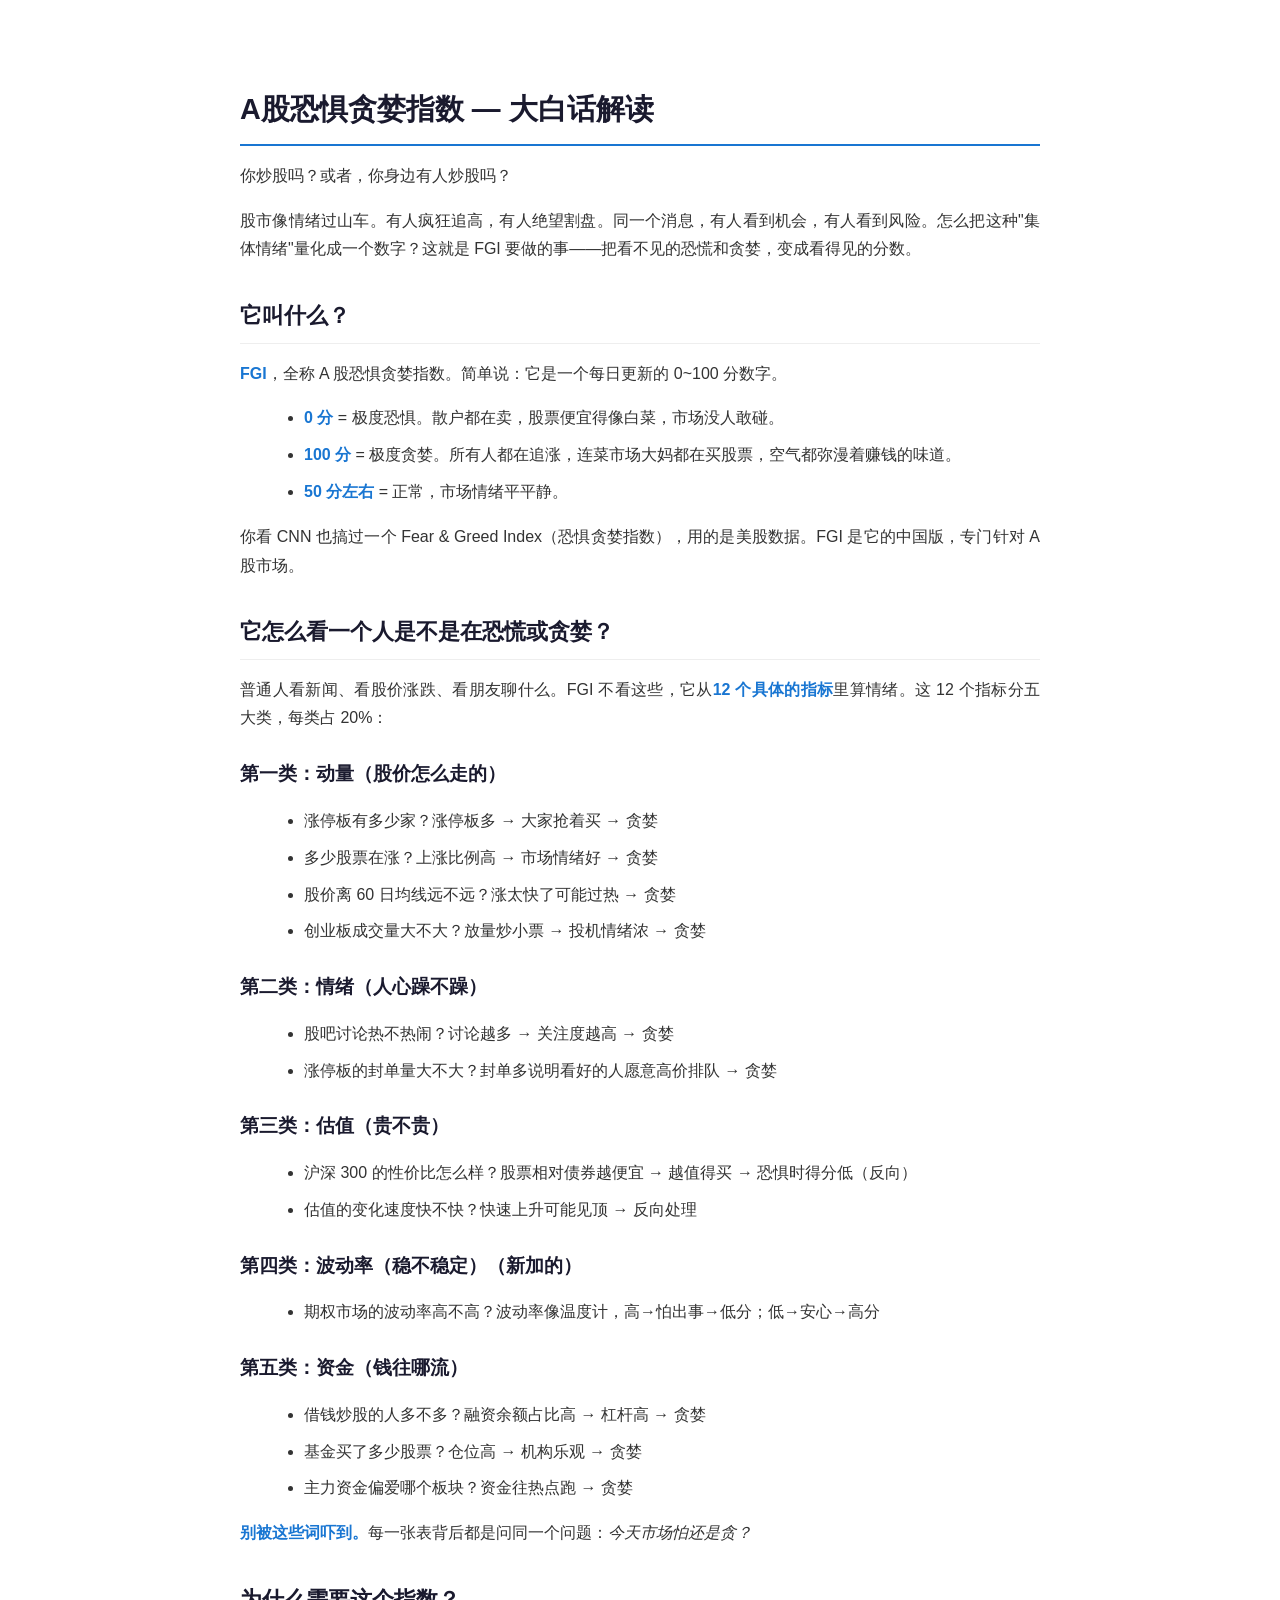
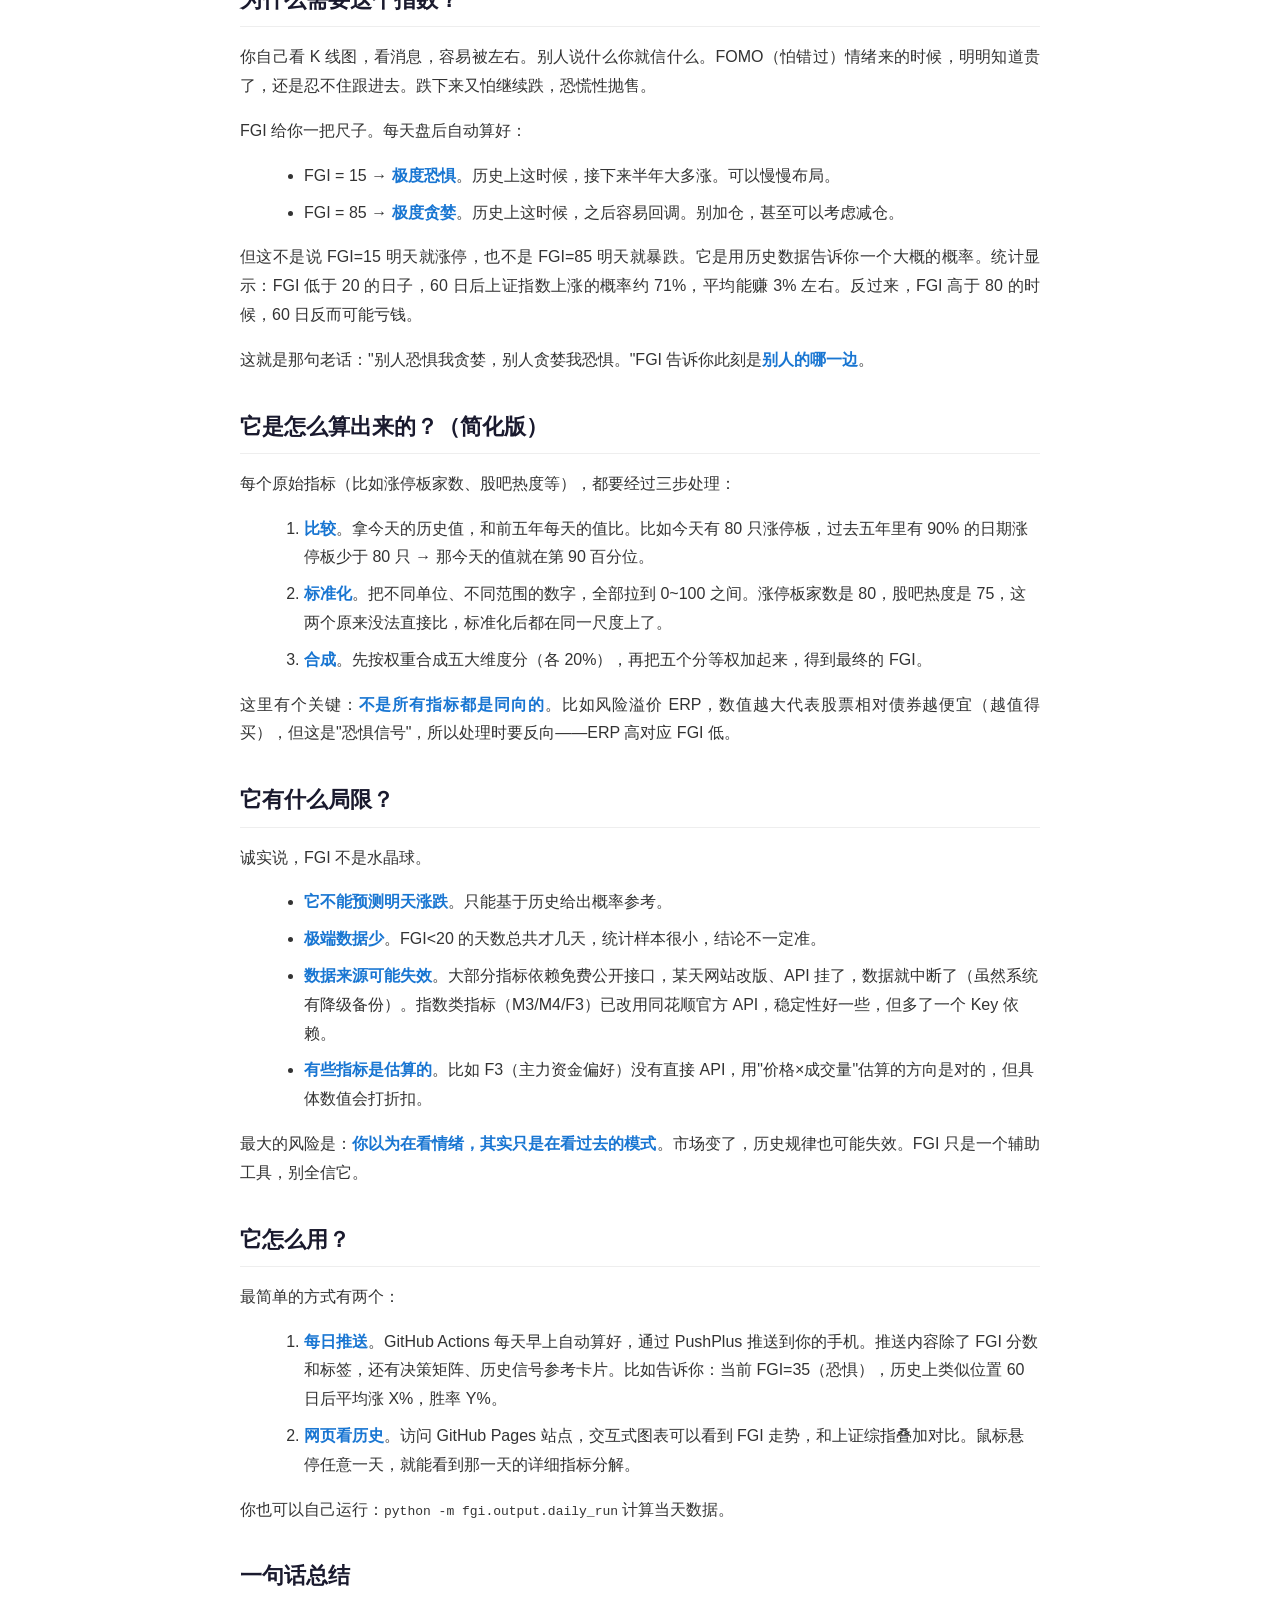
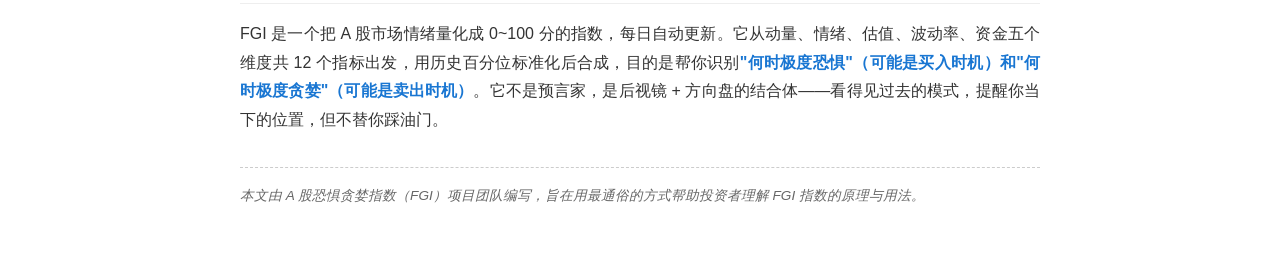
<file: docs/A股恐惧贪婪指数__简单解释.html>
<!DOCTYPE html>
<html lang="zh-CN">
<head>
  <meta charset="UTF-8">
  <meta name="viewport" content="width=device-width, initial-scale=1.0">
  <title>A股恐惧贪婪指数—大白话解读</title>
  <style>
    body {
      font-family: -apple-system, BlinkMacSystemFont, "SF Pro Text", "Helvetica Neue", "PingFang SC", "Microsoft YaHei", sans-serif;
      line-height: 1.8;
      color: #333;
      max-width: 800px;
      margin: 40px auto;
      padding: 20px;
      background: #fff;
    }
    h1, h2, h3 {
      color: #1a1a2e;
      margin-top: 24px;
      margin-bottom: 12px;
    }
    h1 { font-size: 1.8rem; border-bottom: 2px solid #1976d2; padding-bottom: 8px; }
    h2 { font-size: 1.4rem; border-bottom: 1px solid #eee; padding-bottom: 6px; margin-top: 32px; }
    p { margin-bottom: 16px; text-align: justify; }
    ul, ol { margin-left: 24px; margin-bottom: 16px; }
    li { margin-bottom: 8px; }
    strong { color: #1976d2; }
    pre {
      background: #f5f5f5;
      padding: 16px;
      border-radius: 6px;
      overflow-x: auto;
      font-family: monospace;
      font-size: 0.95rem;
    }
    .footnote {
      font-size: 0.85rem;
      color: #666;
      font-style: italic;
      margin-top: 32px;
      padding-top: 16px;
      border-top: 1px dashed #ccc;
    }
  </style>
</head>
<body>

<h1>A股恐惧贪婪指数 — 大白话解读</h1>

<p>你炒股吗？或者，你身边有人炒股吗？</p>

<p>股市像情绪过山车。有人疯狂追高，有人绝望割盘。同一个消息，有人看到机会，有人看到风险。怎么把这种"集体情绪"量化成一个数字？这就是 FGI 要做的事——把看不见的恐慌和贪婪，变成看得见的分数。</p>

<h2>它叫什么？</h2>

<p><strong>FGI</strong>，全称 A 股恐惧贪婪指数。简单说：它是一个每日更新的 0~100 分数字。</p>

<ul>
  <li><strong>0 分</strong> = 极度恐惧。散户都在卖，股票便宜得像白菜，市场没人敢碰。</li>
  <li><strong>100 分</strong> = 极度贪婪。所有人都在追涨，连菜市场大妈都在买股票，空气都弥漫着赚钱的味道。</li>
  <li><strong>50 分左右</strong> = 正常，市场情绪平平静。</li>
</ul>

<p>你看 CNN 也搞过一个 Fear & Greed Index（恐惧贪婪指数），用的是美股数据。FGI 是它的中国版，专门针对 A 股市场。</p>

<h2>它怎么看一个人是不是在恐慌或贪婪？</h2>

<p>普通人看新闻、看股价涨跌、看朋友聊什么。FGI 不看这些，它从<strong>12 个具体的指标</strong>里算情绪。这 12 个指标分五大类，每类占 20%：</p>

<h3>第一类：动量（股价怎么走的）</h3>
<ul>
  <li>涨停板有多少家？涨停板多 → 大家抢着买 → 贪婪</li>
  <li>多少股票在涨？上涨比例高 → 市场情绪好 → 贪婪</li>
  <li>股价离 60 日均线远不远？涨太快了可能过热 → 贪婪</li>
  <li>创业板成交量大不大？放量炒小票 → 投机情绪浓 → 贪婪</li>
</ul>

<h3>第二类：情绪（人心躁不躁）</h3>
<ul>
  <li>股吧讨论热不热闹？讨论越多 → 关注度越高 → 贪婪</li>
  <li>涨停板的封单量大不大？封单多说明看好的人愿意高价排队 → 贪婪</li>
</ul>

<h3>第三类：估值（贵不贵）</h3>
<ul>
  <li>沪深 300 的性价比怎么样？股票相对债券越便宜 → 越值得买 → 恐惧时得分低（反向）</li>
  <li>估值的变化速度快不快？快速上升可能见顶 → 反向处理</li>
</ul>

<h3>第四类：波动率（稳不稳定）（新加的）</h3>
<ul>
  <li>期权市场的波动率高不高？波动率像温度计，高→怕出事→低分；低→安心→高分</li>
</ul>

<h3>第五类：资金（钱往哪流）</h3>
<ul>
  <li>借钱炒股的人多不多？融资余额占比高 → 杠杆高 → 贪婪</li>
  <li>基金买了多少股票？仓位高 → 机构乐观 → 贪婪</li>
  <li>主力资金偏爱哪个板块？资金往热点跑 → 贪婪</li>
</ul>

<p><strong>别被这些词吓到。</strong>每一张表背后都是问同一个问题：<em>今天市场怕还是贪？</em></p>

<h2>为什么需要这个指数？</h2>

<p>你自己看 K 线图，看消息，容易被左右。别人说什么你就信什么。FOMO（怕错过）情绪来的时候，明明知道贵了，还是忍不住跟进去。跌下来又怕继续跌，恐慌性抛售。</p>

<p>FGI 给你一把尺子。每天盘后自动算好：</p>

<ul>
  <li>FGI = 15 → <strong>极度恐惧</strong>。历史上这时候，接下来半年大多涨。可以慢慢布局。</li>
  <li>FGI = 85 → <strong>极度贪婪</strong>。历史上这时候，之后容易回调。别加仓，甚至可以考虑减仓。</li>
</ul>

<p>但这不是说 FGI=15 明天就涨停，也不是 FGI=85 明天就暴跌。它是用历史数据告诉你一个大概的概率。统计显示：FGI 低于 20 的日子，60 日后上证指数上涨的概率约 71%，平均能赚 3% 左右。反过来，FGI 高于 80 的时候，60 日反而可能亏钱。</p>

<p>这就是那句老话："别人恐惧我贪婪，别人贪婪我恐惧。"FGI 告诉你此刻是<strong>别人的哪一边</strong>。</p>

<h2>它是怎么算出来的？（简化版）</h2>

<p>每个原始指标（比如涨停板家数、股吧热度等），都要经过三步处理：</p>

<ol>
  <li><strong>比较</strong>。拿今天的历史值，和前五年每天的值比。比如今天有 80 只涨停板，过去五年里有 90% 的日期涨停板少于 80 只 → 那今天的值就在第 90 百分位。</li>
  <li><strong>标准化</strong>。把不同单位、不同范围的数字，全部拉到 0~100 之间。涨停板家数是 80，股吧热度是 75，这两个原来没法直接比，标准化后都在同一尺度上了。</li>
  <li><strong>合成</strong>。先按权重合成五大维度分（各 20%），再把五个分等权加起来，得到最终的 FGI。</li>
</ol>

<p>这里有个关键：<strong>不是所有指标都是同向的</strong>。比如风险溢价 ERP，数值越大代表股票相对债券越便宜（越值得买），但这是"恐惧信号"，所以处理时要反向——ERP 高对应 FGI 低。</p>

<h2>它有什么局限？</h2>

<p>诚实说，FGI 不是水晶球。</p>

<ul>
  <li><strong>它不能预测明天涨跌</strong>。只能基于历史给出概率参考。</li>
  <li><strong>极端数据少</strong>。FGI&lt;20 的天数总共才几天，统计样本很小，结论不一定准。</li>
  <li><strong>数据来源可能失效</strong>。大部分指标依赖免费公开接口，某天网站改版、API 挂了，数据就中断了（虽然系统有降级备份）。指数类指标（M3/M4/F3）已改用同花顺官方 API，稳定性好一些，但多了一个 Key 依赖。</li>
  <li><strong>有些指标是估算的</strong>。比如 F3（主力资金偏好）没有直接 API，用"价格×成交量"估算的方向是对的，但具体数值会打折扣。</li>
</ul>

<p>最大的风险是：<strong>你以为在看情绪，其实只是在看过去的模式</strong>。市场变了，历史规律也可能失效。FGI 只是一个辅助工具，别全信它。</p>

<h2>它怎么用？</h2>

<p>最简单的方式有两个：</p>

<ol>
  <li><strong>每日推送</strong>。GitHub Actions 每天早上自动算好，通过 PushPlus 推送到你的手机。推送内容除了 FGI 分数和标签，还有决策矩阵、历史信号参考卡片。比如告诉你：当前 FGI=35（恐惧），历史上类似位置 60 日后平均涨 X%，胜率 Y%。</li>
  <li><strong>网页看历史</strong>。访问 GitHub Pages 站点，交互式图表可以看到 FGI 走势，和上证综指叠加对比。鼠标悬停任意一天，就能看到那一天的详细指标分解。</li>
</ol>

<p>你也可以自己运行：<code>python -m fgi.output.daily_run</code> 计算当天数据。</p>

<h2>一句话总结</h2>

<p>FGI 是一个把 A 股市场情绪量化成 0~100 分的指数，每日自动更新。它从动量、情绪、估值、波动率、资金五个维度共 12 个指标出发，用历史百分位标准化后合成，目的是帮你识别<strong>"何时极度恐惧"（可能是买入时机）和"何时极度贪婪"（可能是卖出时机）</strong>。它不是预言家，是后视镜 + 方向盘的结合体——看得见过去的模式，提醒你当下的位置，但不替你踩油门。</p>

<div class="footnote">本文由 A 股恐惧贪婪指数（FGI）项目团队编写，旨在用最通俗的方式帮助投资者理解 FGI 指数的原理与用法。</div>

</body>
</html>
</file>
